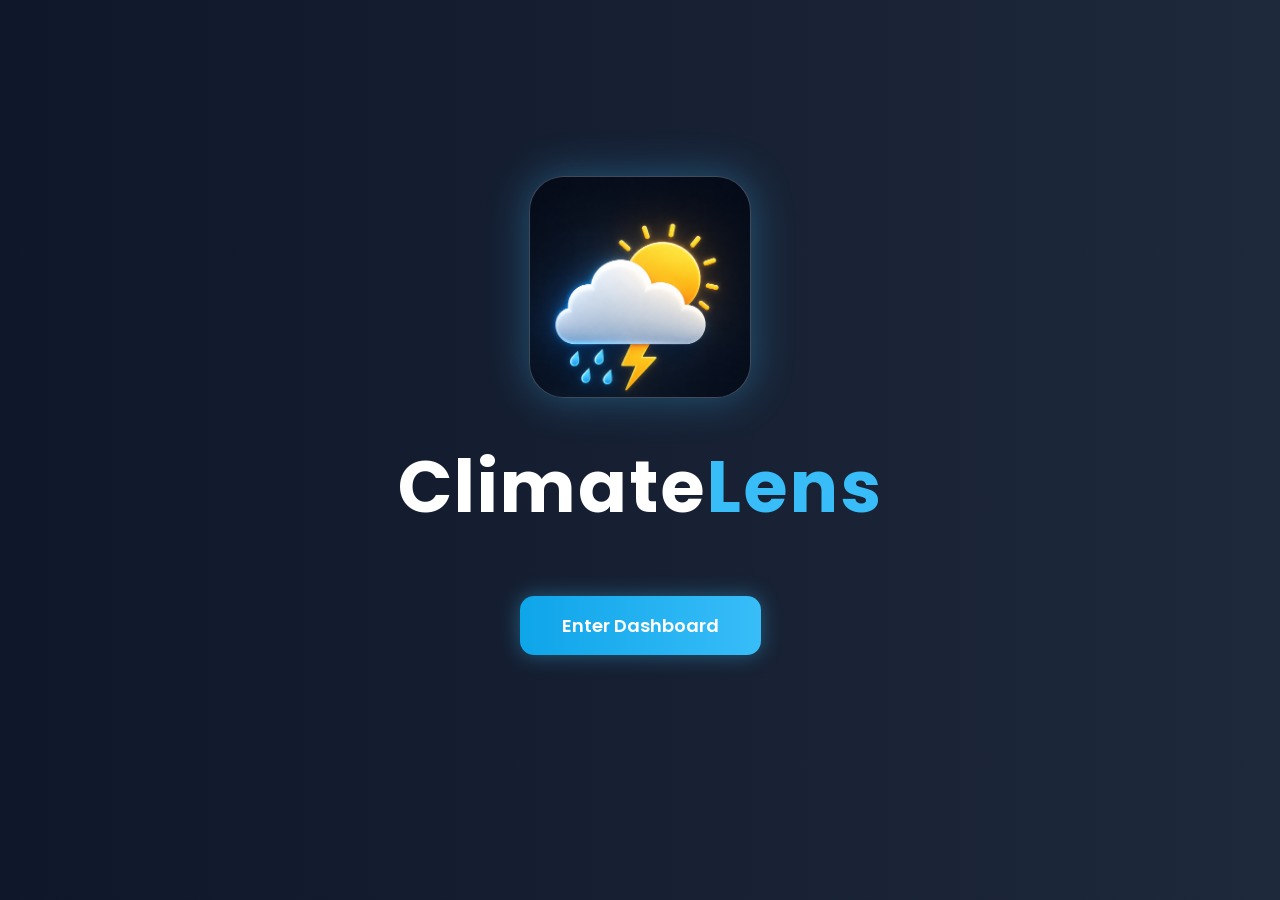
<file: index.html>
<!DOCTYPE html>
<html lang="en">

<head>
    <meta charset="UTF-8">
    <meta name="viewport" content="width=device-width, initial-scale=1.0">
    <title>ClimateLens</title>

    <link rel="stylesheet" href="style.css">
    <link
href="https://fonts.googleapis.com/css2?family=Poppins:wght@300;400;500;600;700&display=swap"
rel="stylesheet">
</head>

<body class="landing-body">

    <div class="landing-container">

        <div class="logo-circle">
            <img src="logo.png" class="logo">
        </div>

        <h1 class="landing-title">
    <span class="white-text">Climate</span><span class="blue-text">Lens</span>
</h1>

    

        <a href="dashboard.html">
            <button class="enter-btn">
                Enter Dashboard
            </button>
        </a>

    </div>

</body>

</html>
</file>
<file: style.css>
body {
    margin: 0;
    font-family: Arial, sans-serif;
    background: linear-gradient(to right, #141e30, #243b55);
    color: white;
}

.container {
    width: 90%;
    max-width: 800px;
    margin: auto;
    padding-top: 40px;
}

h1:not(.dashboard-title) {
    text-align: center;
    margin-bottom: 30px;
}

.search-box {
    display: flex;
    gap: 10px;
    justify-content: center;
}

.search-box input {
    padding: 12px;
    width: 70%;
    border: none;
    border-radius: 8px;
    font-size: 16px;
}

.search-box button {
    padding: 12px 20px;
    border: none;
    background: #00b4d8;
    color: white;
    border-radius: 8px;
    cursor: pointer;
}

.weather-card {
    background: rgba(255,255,255,0.1);
    padding: 25px;
    margin-top: 30px;
    border-radius: 15px;
    backdrop-filter: blur(10px);
}

.info p {
    font-size: 18px;
    margin: 15px 0;
}

.chart-container {
    background: white;
    padding: 20px;
    margin-top: 30px;
    border-radius: 15px;
}

.landing-body{

    height:100vh;

    display:flex;

    justify-content:center;

    align-items:center;

    background:
    linear-gradient(
        to right,
        #0f172a,
        #1e293b
    );
}

.landing-container{

    text-align:center;

    transform: translateY(-35px);
}

.logo-circle{

    width:220px;

    height:220px;

    border-radius:35px;

    background:
    rgba(255,255,255,0.08);

    display:flex;

    justify-content:center;

    align-items:center;

    margin:auto;

    margin-bottom:35px;

    backdrop-filter: blur(14px);

    border:
    1px solid rgba(255,255,255,0.12);

    box-shadow:
    0 0 40px rgba(56,189,248,0.35);

    overflow:hidden;
}

.logo{

    width:100%;

    height:100%;

    object-fit:cover;
}

.landing-title{

    font-size:72px;

    margin:0;

    font-weight:700;

    font-family:
    'Poppins',
    sans-serif;

    letter-spacing:2px;
}

.white-text{

    color:white;
}

.blue-text{

    color:#38bdf8;
}

.tagline{

    color:#cbd5e1;

    font-size:18px;

    margin-top:14px;

    margin-bottom:45px;

    font-family:
    'Poppins',
    sans-serif;
}

.enter-btn{

    margin-top:25px;

    padding:16px 42px;

    border:none;

    border-radius:14px;

    background:
    linear-gradient(
        to right,
        #0ea5e9,
        #38bdf8
    );

    color:white;

    font-size:18px;

    font-weight:600;

    cursor:pointer;

    transition:0.3s;

    font-family:
    'Poppins',
    sans-serif;

    box-shadow:
    0 0 20px rgba(56,189,248,0.4);
}

.enter-btn:hover{

    transform:scale(1.05);

    background:#0ea5e9;
}

.dashboard-title{

    display:flex;

    justify-content:center;

    align-items:center;

    gap:14px;

    font-size:52px;

    font-family:
    'Poppins',
    sans-serif;

    margin-bottom:30px;
}

.mini-logo{

    width:58px;

    height:58px;

    border-radius:16px;

    object-fit:cover;

    box-shadow:
    0 0 15px rgba(56,189,248,0.5);
}

@media(max-width:768px){

    .landing-content{

        padding:20px;
    }

    .logo-box{

        width:180px;
        height:180px;
    }

    .logo-box img{

        width:140px;
    }

    .landing-title{

        font-size:52px;

        text-align:center;
    }

    .dashboard-btn{

        width:220px;

        font-size:18px;
    }

    .search-box{

        flex-direction:column;

        gap:15px;
    }

    .search-box input{

        width:100%;
    }

    .search-box button{

        width:100%;
    }

    .weather-card{

        width:100%;
    }

    .chart-container{

        width:100%;
    }

    .dashboard-title{

        font-size:38px;

        text-align:center;
    }

    .mini-logo{

        width:40px;
    }

}
</file>
